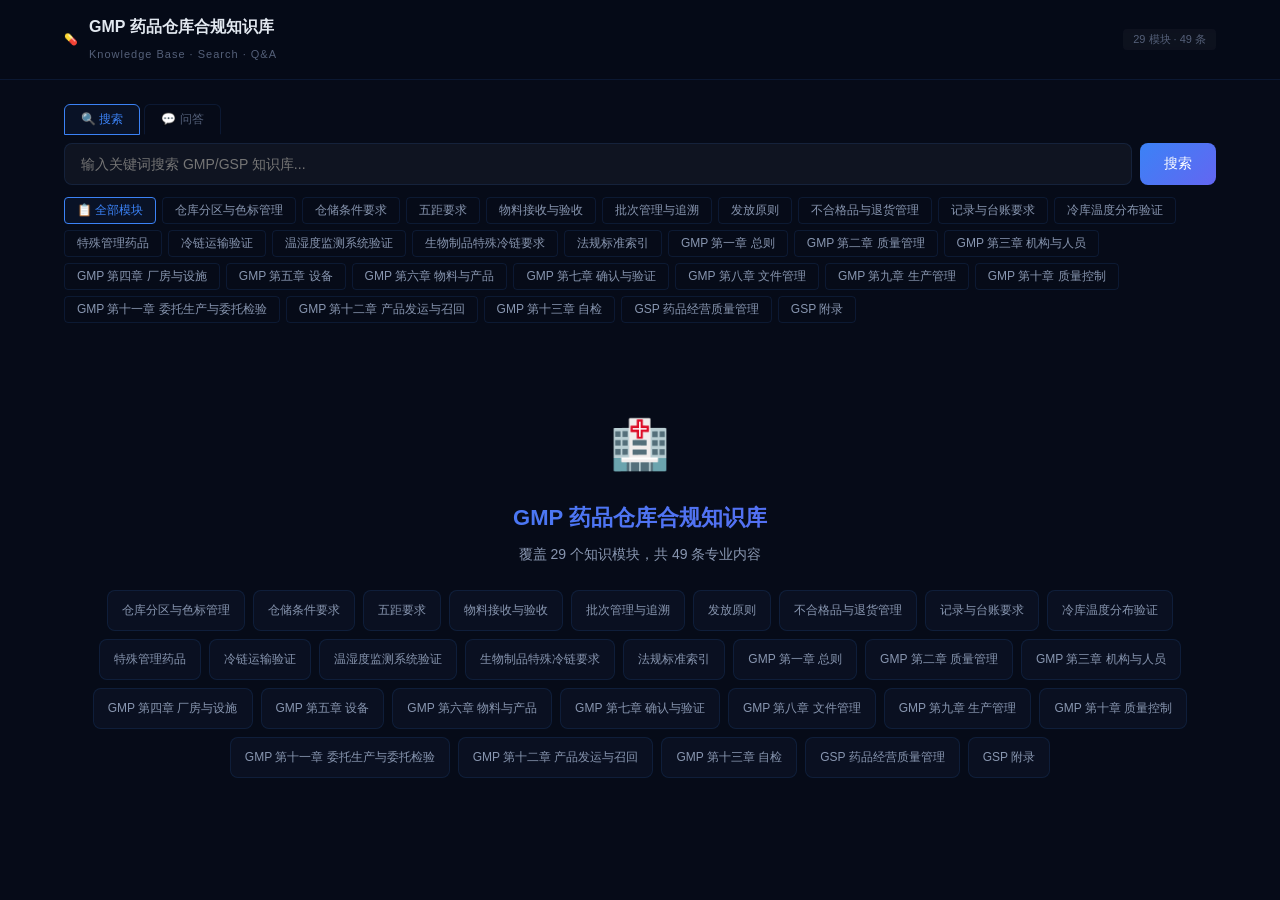
<file: index.html>
<!DOCTYPE html>
<html lang="zh-CN">
<head>
<meta charset="UTF-8">
<meta name="viewport" content="width=device-width, initial-scale=1.0">
<title>GMP 药品仓库合规知识库</title>
<style>
*{margin:0;padding:0;box-sizing:border-box}
body{background:#060b18;color:#e2e8f0;font-family:'Inter',-apple-system,'PingFang SC','Microsoft YaHei',sans-serif;line-height:1.6}
.header{background:rgba(6,11,24,0.9);backdrop-filter:blur(20px);border-bottom:1px solid rgba(59,130,246,0.12);position:sticky;top:0;z-index:100}
.header-inner{max-width:1200px;margin:0 auto;padding:14px 24px;display:flex;justify-content:space-between;align-items:center}
.logo{display:flex;align-items:center;gap:10px}
.logo-icon{font-size:24px}
.logo h1{font-size:16px;font-weight:600}
.logo span{font-size:11px;color:#546079;letter-spacing:1px}
.container{max-width:1200px;margin:0 auto;padding:24px}
.search-wrap{margin-bottom:24px}
.search-bar{display:flex;gap:8px;margin-bottom:12px}
.search-input{flex:1;padding:12px 16px;background:rgba(255,255,255,0.04);border:1px solid rgba(59,130,246,0.12);border-radius:8px;color:#e2e8f0;font-size:14px;outline:none;font-family:inherit}
.search-input:focus{border-color:#3b82f6}
.search-tabs{display:flex;gap:4px;margin-bottom:8px}
.search-tab{padding:6px 16px;border:1px solid rgba(59,130,246,0.12);border-radius:6px 6px 0 0;background:transparent;color:#546079;font-size:12px;cursor:pointer;font-family:inherit;border-bottom-color:#060b18}
.search-tab.active{color:#3b82f6;background:rgba(59,130,246,0.06);border-color:#3b82f6}
.search-btn{padding:12px 24px;background:linear-gradient(135deg,#3b82f6,#6366f1);color:#fff;border:none;border-radius:8px;font-size:14px;cursor:pointer;font-weight:500;font-family:inherit}
.search-btn:hover{opacity:0.9}
.categories{display:flex;flex-wrap:wrap;gap:6px;margin-bottom:20px}
.cat-btn{padding:4px 12px;border:1px solid rgba(59,130,246,0.12);border-radius:4px;background:transparent;color:#8896b0;font-size:12px;cursor:pointer;font-family:inherit;transition:all 0.2s}
.cat-btn:hover,.cat-btn.active{color:#3b82f6;border-color:#3b82f6;background:rgba(59,130,246,0.06)}

.result-card{background:rgba(15,23,42,0.5);border:1px solid rgba(59,130,246,0.12);border-radius:10px;padding:20px;margin-bottom:12px}
.result-card:hover{border-color:rgba(59,130,246,0.2)}
.result-meta{display:flex;gap:6px;flex-wrap:wrap;margin-bottom:8px}
.result-module{font-size:11px;color:#3b82f6;background:rgba(59,130,246,0.08);padding:2px 10px;border-radius:4px}
.result-title{font-size:16px;font-weight:600;margin-bottom:6px}
.result-content{font-size:13px;color:#8896b0;line-height:1.8}
.result-keys{display:flex;gap:4px;flex-wrap:wrap;margin-top:8px}
.result-key{font-size:10px;color:#546079;padding:1px 6px;background:rgba(255,255,255,0.03);border-radius:3px}
.welcome{text-align:center;padding:60px 20px}
.welcome-icon{font-size:48px;margin-bottom:16px}
.welcome h2{font-size:22px;margin-bottom:8px;background:linear-gradient(135deg,#3b82f6,#6366f1);-webkit-background-clip:text;-webkit-text-fill-color:transparent}
.welcome p{color:#8896b0;font-size:14px}
.welcome-cats{display:flex;flex-wrap:wrap;gap:8px;justify-content:center;margin-top:24px}
.welcome-cat{background:rgba(15,23,42,0.5);border:1px solid rgba(59,130,246,0.12);border-radius:8px;padding:10px 14px;font-size:12px;color:#8896b0;cursor:pointer;transition:all 0.2s}
.welcome-cat:hover{border-color:#3b82f6;color:#e2e8f0}
.answer-card{background:linear-gradient(135deg,rgba(34,197,94,0.04),rgba(59,130,246,0.04));border:1px solid rgba(34,197,94,0.15);border-radius:10px;padding:24px;margin-bottom:16px}
.answer-label{font-size:11px;color:#22c55e;font-weight:600;margin-bottom:8px;letter-spacing:1px}
.answer-text{font-size:14px;line-height:1.9}
.stats{font-size:11px;color:#546079;padding:2px 10px;background:rgba(255,255,255,0.03);border-radius:4px}
.module-detail{animation:fadeIn 0.3s}
.module-detail h2{font-size:20px;font-weight:600;margin-bottom:20px;color:#3b82f6}
.detail-card{background:rgba(15,23,42,0.5);border:1px solid rgba(59,130,246,0.12);border-radius:10px;padding:20px;margin-bottom:12px}
.detail-card h3{font-size:15px;font-weight:600;margin-bottom:8px}
.detail-card p{font-size:13px;color:#8896b0;line-height:1.8}
@keyframes fadeIn{from{opacity:0;transform:translateY(8px)}to{opacity:1;transform:translateY(0)}}
.loading{text-align:center;padding:40px;color:#546079}
@media(max-width:768px){.search-bar{flex-direction:column}}
</style>
</head>
<body>
<div class="header">
  <div class="header-inner">
    <div class="logo">
      <span class="logo-icon">💊</span>
      <div><h1>GMP 药品仓库合规知识库</h1><span>Knowledge Base · Search · Q&A</span></div>
    </div>
    <span class="stats" id="headerStats"></span>
  </div>
</div>

<div class="container">
  <div class="search-wrap">
    <div class="search-tabs">
      <button class="search-tab active" onclick="switchMode('search')">🔍 搜索</button>
      <button class="search-tab" onclick="switchMode('ask')">💬 问答</button>
    </div>
    <div class="search-bar">
      <input class="search-input" id="searchInput" placeholder="输入关键词搜索 GMP/GSP 知识库..." onkeydown="if(event.key==='Enter')doSearch()">
      <button class="search-btn" onclick="doSearch()">搜索</button>
    </div>
    <div class="categories" id="categories"></div>
  </div>
  <div id="results">
    <div class="welcome" id="welcome">
      <div class="welcome-icon">🏥</div>
      <h2>GMP 药品仓库合规知识库</h2>
      <p id="welcomeDesc">加载中...</p>
      <div class="welcome-cats" id="welcomeCats"></div>
    </div>
  </div>
</div>

<script>
// ============ 数据 ============
var MODULES = [];
var ENTRIES = [];
var currentMode = 'search';
var allModulesLoaded = false;

// ============ 加载数据 ============
function loadData() {
  Promise.all([
    fetch('static-data/modules.json').then(function(r){return r.json()}),
    fetch('static-data/entries.json').then(function(r){return r.json()}),
    fetch('static-data/overview.json').then(function(r){return r.json()})
  ]).then(function(results) {
    MODULES = results[0].modules;
    ENTRIES = results[1].entries;
    var overview = results[2];
    allModulesLoaded = true;

    document.getElementById('headerStats').textContent = overview.total_modules + ' 模块 · ' + overview.total_entries + ' 条';
    document.getElementById('welcomeDesc').textContent = '覆盖 ' + overview.total_modules + ' 个知识模块，共 ' + overview.total_entries + ' 条专业内容';

    // 分类按钮
    var cats = document.getElementById('categories');
    cats.innerHTML = '<button class="cat-btn active" onclick="showAll()">📋 全部模块</button>';
    overview.modules.forEach(function(m) {
      var btn = document.createElement('button');
      btn.className = 'cat-btn';
      btn.textContent = m;
      btn.onclick = function(){ showModule(m) };
      cats.appendChild(btn);
    });

    // 欢迎页模块卡片
    var wc = document.getElementById('welcomeCats');
    overview.modules.forEach(function(m) {
      var card = document.createElement('div');
      card.className = 'welcome-cat';
      card.textContent = m;
      card.onclick = function(){ showModule(m) };
      wc.appendChild(card);
    });
  });
}

// ============ 搜索 ============
// 中文分词：整段作为词 + 双字组合兜底，让自然问句也能匹配
function segmentQuery(q) {
  var tokens = [];
  var en = q.match(/[a-z0-9][a-z0-9 .\-]*/g) || [];
  en.forEach(function(t){ tokens.push(t); });
  var cnSegs = q.match(/[\u4e00-\u9fff]+/g) || [];
  cnSegs.forEach(function(seg) {
    if (tokens.indexOf(seg) === -1) tokens.push(seg);
    if (seg.length >= 2) {
      for (var i = 0; i < seg.length - 1; i++) {
        var g = seg.substr(i, 2);
        if (tokens.indexOf(g) === -1) tokens.push(g);
      }
    }
  });
  return { words: tokens };
}

function doSearch() {
  var q = document.getElementById('searchInput').value.trim();
  if (!q || !allModulesLoaded) return;

  var qLower = q.toLowerCase();
  var qWords = segmentQuery(qLower).words;

  var results = [];
  ENTRIES.forEach(function(e) {
    var score = 0;
    var cLower = e.content.toLowerCase();
    var tLower = e.title.toLowerCase();
    qWords.forEach(function(w) {
      if (tLower.indexOf(w) !== -1) score += 10;
      if (e.module.indexOf(w) !== -1) score += 5;
      var count = (cLower.match(new RegExp(w.replace(/[.*+?^${}()|[\]\\]/g,'\\$&'),'g')) || []).length;
      score += count * 2;
      (e.keywords||[]).forEach(function(kw) {
        if (kw.toLowerCase().indexOf(w) !== -1) score += 3;
      });
    });
    if (score > 0) results.push({score:score, entry:e});
  });
  results.sort(function(a,b){return b.score - a.score});

  var container = document.getElementById('results');
  var html = '';

  if (currentMode === 'ask' && results.length > 0) {
    var primary = results[0].entry;
    html += '<div class="answer-card"><div class="answer-label">💬 AI 回答</div>';
    html += '<div class="answer-text">根据《' + primary.module + '》相关规定：<br><br>' + primary.content.substring(0, 500);
    html += '</div></div>';
    html += '<div style="font-size:12px;color:#546079;margin-bottom:12px">📋 参考来源：<span style="color:#3b82f6">' + primary.module + '</span> › ' + primary.title + '</div>';
  } else if (results.length > 0) {
    html += '<div style="font-size:12px;color:#546079;margin-bottom:12px">共 ' + results.length + ' 条结果</div>';
    results.forEach(function(r) {
      var e = r.entry;
      html += '<div class="result-card">';
      html += '<div class="result-meta"><span class="result-module">' + e.module + '</span></div>';
      html += '<div class="result-title">' + e.title + '</div>';
      html += '<div class="result-content">' + (e.summary || e.content.substring(0,200)) + '</div>';
      if (e.keywords && e.keywords.length) {
        html += '<div class="result-keys">' + e.keywords.slice(0,8).map(function(k){return '<span class="result-key">#'+k+'</span>'}).join('') + '</div>';
      }
      html += '</div>';
    });
  } else {
    html = '<div class="welcome"><div style="font-size:48px;margin-bottom:16px">🔍</div><p style="color:#546079">未找到匹配结果，请尝试其他关键词</p></div>';
  }
  container.innerHTML = html;
}

// ============ 显示模块 ============
function showModule(name) {
  var container = document.getElementById('results');
  container.innerHTML = '<div class="loading">加载中...</div>';

  var mod = MODULES.find(function(m){return m.name === name});
  if (!mod) return;

  var html = '<div class="module-detail"><h2>📂 ' + mod.name + '</h2>';
  html += '<p style="color:#8896b0;font-size:13px;margin-bottom:20px">共 ' + mod.entries.length + ' 条内容</p>';
  mod.entries.forEach(function(e) {
    html += '<div class="detail-card"><h3>' + e.title + '</h3><p>' + e.content + '</p>';
    if (e.keywords && e.keywords.length) {
      html += '<div class="result-keys">' + e.keywords.slice(0,8).map(function(k){return '<span class="result-key">#'+k+'</span>'}).join('') + '</div>';
    }
    html += '</div>';
  });
  html += '</div>';
  container.innerHTML = html;
}

function showAll() {
  document.getElementById('results').innerHTML = document.getElementById('welcome').outerHTML;
}

function switchMode(mode) {
  currentMode = mode;
  document.querySelectorAll('.search-tab').forEach(function(t){t.classList.toggle('active',t.textContent.indexOf(mode==='ask'?'问答':'搜索')!==-1)});
  document.getElementById('searchInput').placeholder = mode === 'ask' ? '输入问题，AI 基于知识库回答...' : '输入关键词搜索 GMP/GSP 知识库...';
}

loadData();
</script>
</body>
</html>
</file>
